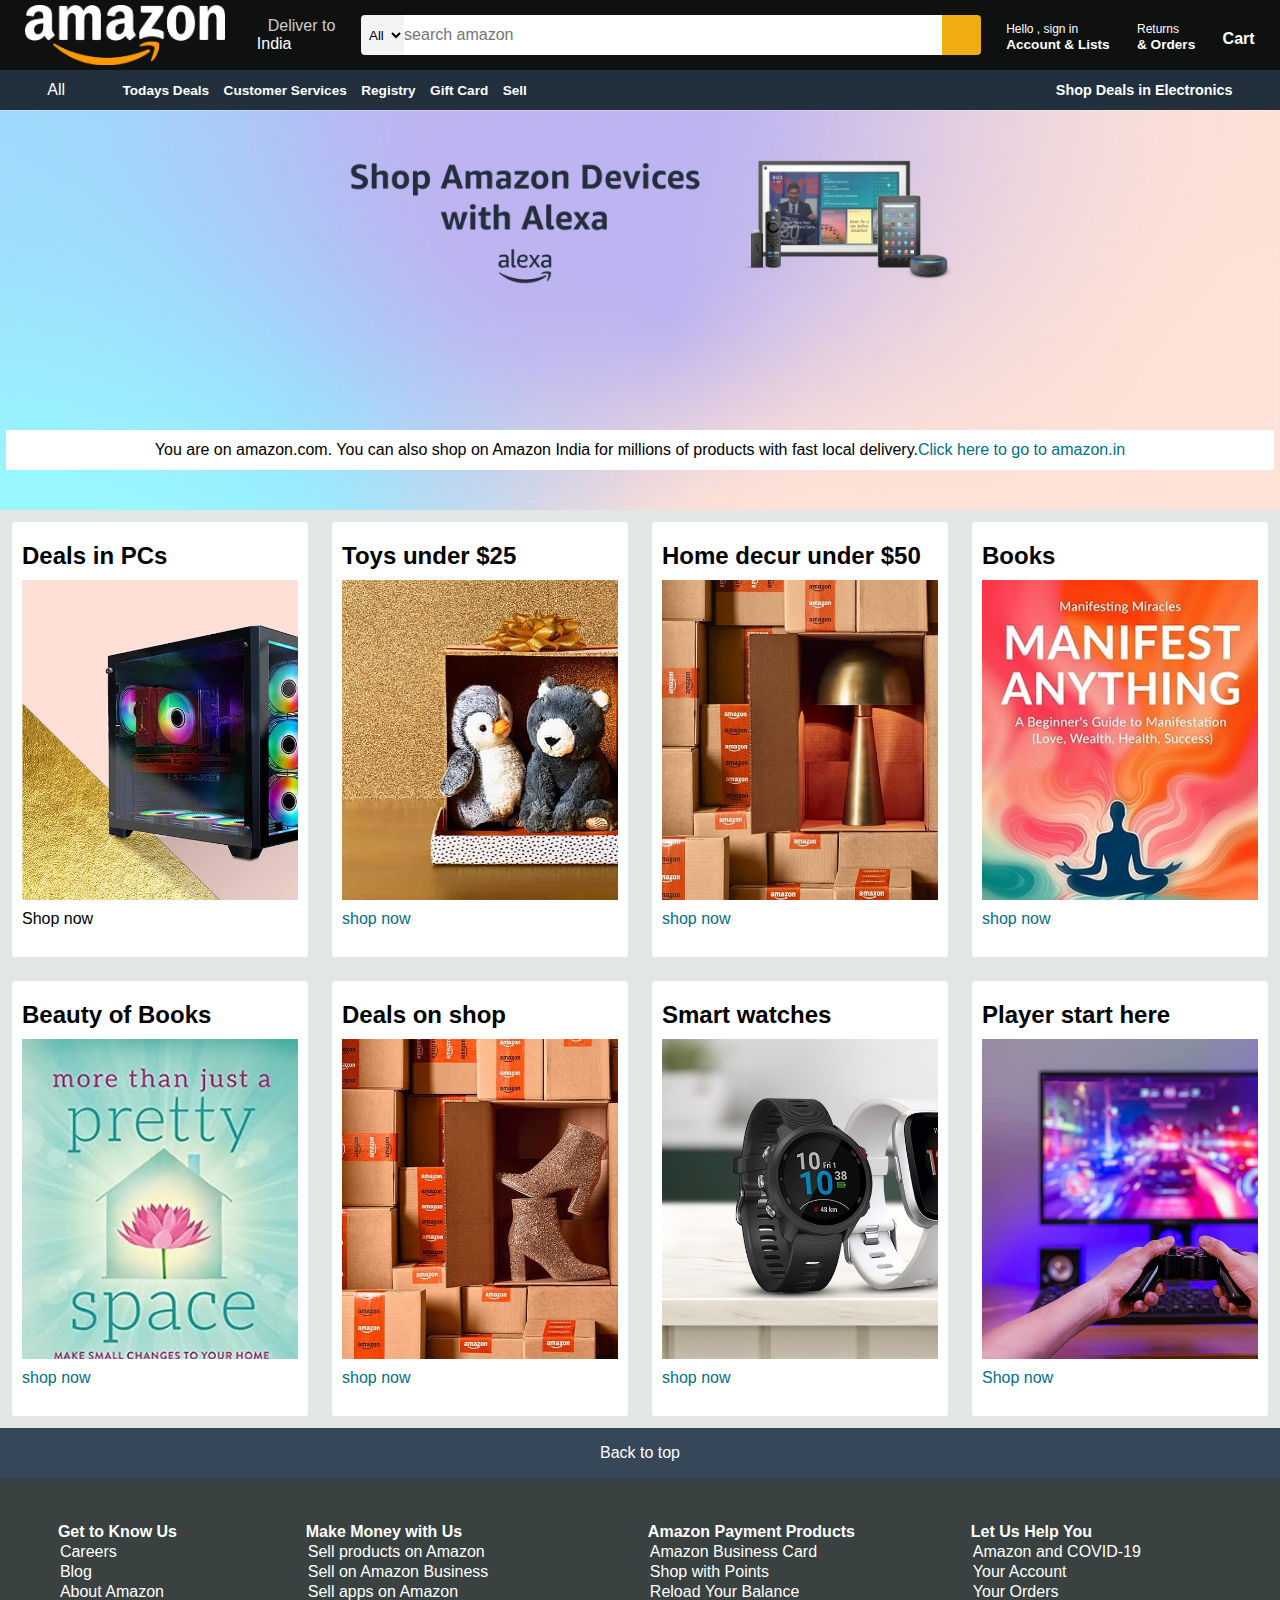
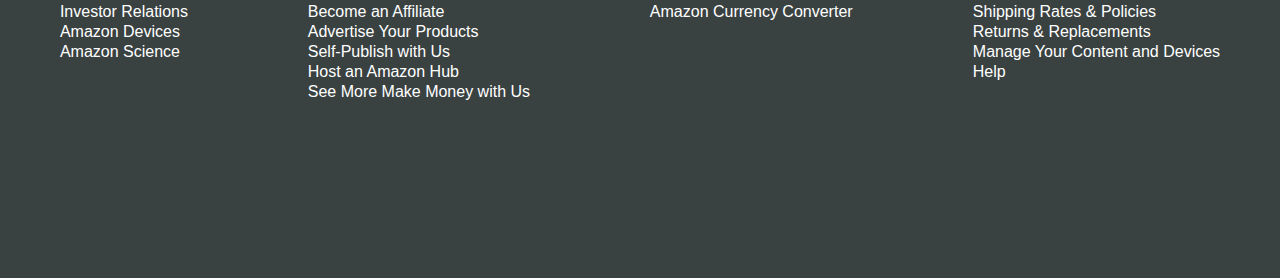
<file: index.html>
<!DOCTYPE html>
<html lang="en">
<head>
    <meta charset="UTF-8">
    <meta name="viewport" content="width=device-width, initial-scale=1.0">
    
    <title>amazon.com</title>
    <link rel="stylesheet" href="https://cdnjs.cloudflare.com/ajax/libs/font-awesome/6.5.2/css/all.min.css" integrity="sha512-SnH5WK+bZxgPHs44uWIX+LLJAJ9/2PkPKZ5QiAj6Ta86w+fsb2TkcmfRyVX3pBnMFcV7oQPJkl9QevSCWr3W6A==" crossorigin="anonymous" referrerpolicy="no-referrer" />
    <link rel="stylesheet" href="style.css">
</head>
<body> 
    <header >
        <div id="navbar">

            <div class="nav-logo border">
                <div class="logo">       
                </div>
            </div>
            
            <div class="nav-address border">
                <p class="add-first">Deliver to</p>
                <div class="add-icon">
                    <i class="fa-solid fa-location-dot"></i>
                    <p class="add-sec">India</p>
                </div>
            </div>
            
            <div class="nav-search">
                <select class="search-select" name="" id="">
                    <option value="">All</option>
                    
                </select>
                <input class="search-input" type="search" placeholder="search amazon">
                <div class="search-icon">
                    <i class="fa-solid fa-magnifying-glass"></i>
                </div>
            </div>
            
            <div class="nav-signin border" >
                <p><span><a target="_self" href="login.html">Hello , sign in</a></span></p>
                <p class="nav-second">Account & Lists</p>
            </div>
            
            
            
            <div class="nav-return border">
                <p><span>Returns</span></p>
                <p class="nav-second">& Orders</p>
            </div>
            
            
            <div class="nav-cart border">
                <i class="fa-solid fa-cart-shopping"></i>
                Cart
            </div>
            
        </div>

  
        <div class="panel">
            <div class="panel-all">
                <i class="fa-solid fa-bars"></i>
                All
            </div>
            
            <div class="panel-ops">
                <p>Todays Deals</p>
                <p>Customer Services</p>
                <p>Registry</p>
                <p>Gift Card</p>
                <p>Sell</p>
            </div>

            <div class="panel-deals">
                Shop Deals in Electronics
            </div>
            
        </div>

    </header>

    <div class="hero_section">
        <div class="hero_mss">You are on amazon.com. You can also shop on Amazon India for millions of products with fast local delivery.  <a href="">Click here to go to amazon.in </a></div>

    </div>


    <div class="shop_section">
        <div class="box box1">
            <div class="box-content">
                <h2>Deals in PCs</h2>
                <div class="box-img" style="background-image: url('shoppc.jpg');"></div>
                <p><a style="color: black;" href="">Shop now</a></p>
            </div>
        </div>


        <div class="box2 box">
            <div class="box-content">
                <h2>Toys under $25</h2>
                <div class="box-img" style="background-image: url('box2.jpg');"></div>
                <p>shop now</p>
            </div>
            
        </div>
        <div class="box box3">
            <div class="box-content">
                <h2>Home decur under $50</h2>
                <div class="box-img" style="background-image: url('box3.jpg');"></div>
                <p>shop now</p>
            </div>
        </div>
        <div class="box4 box">
            <div class="box-content">
                <h2>Books</h2>
                <div class="box-img" style="background-image: url('box4.jpg');"></div>
                <p>shop now</p>
            </div>
        </div>
    </div>





    <div class="shop_section">
        <div class="box box1">
            <div class="box-content">
                <h2>Beauty of Books</h2>
                <div class="box-img" style="background-image: url('box5.jpg');"></div>
                <p>shop now</p>
            </div>
        </div>


        <div class="box2 box">
            <div class="box-content">
                <h2>Deals on shop</h2>
                <div class="box-img" style="background-image: url('box6.jpg');"></div>
                <p>shop now</p>
            </div>
            
        </div>
        <div class="box box3">
            <div class="box-content">
                <h2>Smart watches</h2>
                <div class="box-img" style="background-image: url('box7.jpg');"></div>
                <p>shop now</p>
            </div>
        </div>
        <div class="box4 box">
            <div class="box-content">
                <h2>Player start here</h2>
                <div class="box-img" style="background-image: url('box8.jpg');"></div>
                <p>Shop now</p>
            </div>
        </div>
    </div>


    <footer>
        <div class="foot-panel1">
            <a href="#navbar">Back to top</a>
        </div>
        
        <div class="foot-end">

            <div class="list foot-panel2">
                <ul>
                    <p>Get to Know Us</p>
                    <li>Careers</li>
                    <li>Blog</li>
                    <li>About Amazon</li>
                    <li>Investor Relations</li>
                    <li>Amazon Devices</li>
                    <li>Amazon Science</li>
                </ul>
                
                
            </div>
            
            <div class="list foot-panel3">
                <ul>
                    <p>Make Money with Us</p>
                    <li>Sell products on Amazon</li>
                    <li>Sell on Amazon Business</li>
                    <li>Sell apps on Amazon</li>
                    <li>Become an Affiliate</li>
                    <li>Advertise Your Products</li>
                    <li>Self-Publish with Us</li>
                    <li>Host an Amazon Hub</li>
                    <li><a href="#">See More Make Money with Us
                    </a></li>
                </ul>
            </div>

            <div class=" list foot-panel4">
                <ul>
                    <p>Amazon Payment Products</p>
                    <li>Amazon Business Card</li>
                    <li>Shop with Points</li>
                    <li>Reload Your Balance</li>
                    <li>Amazon Currency Converter</li>
                   
                </ul>
            </div>

            <div class=" list foot-panel5">
                <ul>
                    <p>Let Us Help You</p>
                    <li>Amazon and COVID-19</li>
                    <li>Your Account</li>
                    <li>Your Orders</li>
                    <li>Shipping Rates & Policies</li>
                    <li>Returns & Replacements
                    </li>
                    <li>Manage Your Content and Devices</li>
                    <li>Help</li>
                </ul>
                
            </div>
            


        </div>
    </footer>
</body>
</html>
</file>
<file: style.css>
*
{
    margin: 0px;
    padding: 0px;
    font-family: arial;
}
html
{
    scroll-behavior: smooth;
}

#navbar
{
    height: 70px;
    background-color: #0f1111;
    color: white;
    display: flex;
   
    align-items: center;
    justify-content: space-evenly;
}
.nav-logo
{
    height: 60px;
    width: 200px;
    display: flex;
 
}
.logo
{
    background-image: url(amazonlogo.png);
    height: 60px;
    width: 100%;
    background-size: cover;
    text-align: end;
  
}
.border
{
    border: 2px solid transparent;
}
.border:hover
{
    border: 2px solid white;
}
.add-first
{
    color: #cccccc;
    font: 0.85rem;
    margin-left: 15px;
}
.add-sec
{
    font: 1rem;
    margin-left:4px;
}
.add-icon
{
    display: flex;
    align-items: center;

}
.nav-search
{
    display: flex;
    justify-content: space-evenly;
    background-color: rgb(24, 18, 19);
    width: 620px;
    height: 40px;
    border-radius: 4px;
}
.nav-search:hover
{
    border: 4px solid rgb(212, 162, 24);
}
.search-select
{
    background-color: #f3f3f3;
    width: 50px;
    align-items: center;
    text-align: center;
    border-top-left-radius: 4px;
    border-bottom-left-radius: 4px;
    border: none;

}
.search-input
{
    width: 100%;
    font-size: 1rem;
    border: none;
}

.search-icon
{
    width: 45px;
    display: flex;
    justify-content: center;
    align-items: center;
    font-size: 1.2rem;
    background-color: rgb(240, 173, 18);
    border-top-right-radius: 4px;
    border-bottom-right-radius: 4px;
    color: #0f1111;
}





span
{
    font-size: 12px;

}
.nav-second
{
    font-size: 0.85rem;
    font-weight: 700;
}


.nav-cart i
{
   font-size: 25px;
}
.nav-cart
{
    font-size: 0.85 rem;
    font-weight: bold;
}
.panel
{
    
    display: flex;
    align-items: center;
    height: 40px;
    background-color: #222f3d;
    color: white;
    justify-content: space-evenly;
}
.panel-ops p
{
    display: inline;
    font-size: 0.85rem;
    font-weight: bold;
    margin-left: 10px;

}
.panel-ops:hover
{
    cursor: pointer;
}
.panel-ops
{
    width: 70%;
}
.panel-deals
{
    font-size: 0.9rem;
    font-weight: 700;
}
.panel-deals:hover
{
    cursor: pointer;
}


.hero_section
{
    background-image: url(hero_section.jpg);
    background-size: cover;
    height: 400px;
    display: flex;
    justify-content: center;
    align-items: flex-end;
}
.hero_mss
{
    background-color: white;
    height: 40px;
    display: flex;
    justify-content: center;
    align-items: center;
    margin-bottom: 40px;
    font-size: 0.85 rem;
    width: 99%;
    
}
.hero_mss a
{
    color: #007185;
}



.shop_section
{
    display: grid;
    grid-template-columns: repeat(4,1fr);
    background-color: #e2e7e6;


}

.box
{
    height: 400px;
    border-radius: 3px;
    margin: 12px;
    background-color: white;
    padding: 20px 0px 15px ;
    

}
.box-img
{
   
    height: 320px;
    background-size: cover;
    margin-top: 10px;
    margin-bottom: 10px;
}
.box-content
{
    margin-left: 10px;
    margin-right: 10px;
}
.box-content p
{
    color: #007185;
}
a
{
    color: white;
    text-decoration: none;
}



.foot-panel1
{
    height: 50px;
    display: flex;
    justify-content: center;
    align-items: center;
    background-color: #37475a;
    color: white;
    font-size: 0.85 rem;

}

.foot-end
{
    display: flex;
    justify-content: space-around;
    align-items: baseline;
    background-color: #394141;
    color: white;
    height: 400px;
}
.list
{
    margin-top: 45px;
}
li
{
    list-style: none;
    margin: 2px;
}
ul p
{
    font-size: 0.9 rem;
    font-weight: bold;
}





















/* Existing CSS here */

/* Media Queries for Responsiveness */
@media (max-width: 1200px) {
    .navbar {
        flex-wrap: wrap;
        justify-content: center;
    }

    .nav-logo, .nav-address, .nav-signin, .nav-return, .nav-cart {
        width: auto;
        margin: 5px;
    }

    .nav-search {
        width: 90%;
    }

    .panel-ops p {
        font-size: 0.75rem;
    }

    .panel-deals {
        font-size: 0.75rem;
    }
}

@media (max-width: 992px) {
    .navbar {
        height: auto;
        padding: 10px 0;
    }

    .nav-search {
        width: 80%;
    }

    .shop_section {
        grid-template-columns: repeat(2, 1fr);
    }

    .box {
        height: auto;
    }

    .box-content h2 {
        font-size: 1rem;
    }

    .foot-end {
        flex-direction: column;
        height: auto;
        text-align: center;
    }

    .list {
        margin: 15px 0;
    }
}

@media (max-width: 768px) {
    .navbar {
        flex-direction: column;
    }

    .nav-logo, .nav-address, .nav-signin, .nav-return, .nav-cart {
        width: 100%;
        text-align: center;
    }

    .nav-search {
        width: 90%;
        margin: 10px 0;
    }

    .panel {
        flex-direction: column;
        text-align: center;
    }

    .panel-ops {
        width: 100%;
        display: flex;
        justify-content: space-around;
    }

    .shop_section {
        grid-template-columns: 1fr;
    }

    .box {
        margin: 10px;
    }
}

@media (max-width: 576px) {
    .nav-search {
        width: 100%;
    }

    .hero_section {
        height: 300px;
    }

    .shop_section {
        padding: 0;
    }

    .box {
        height: auto;
        padding: 10px;
    }

    .foot-end {
        padding: 20px;
    }
}
</file>
